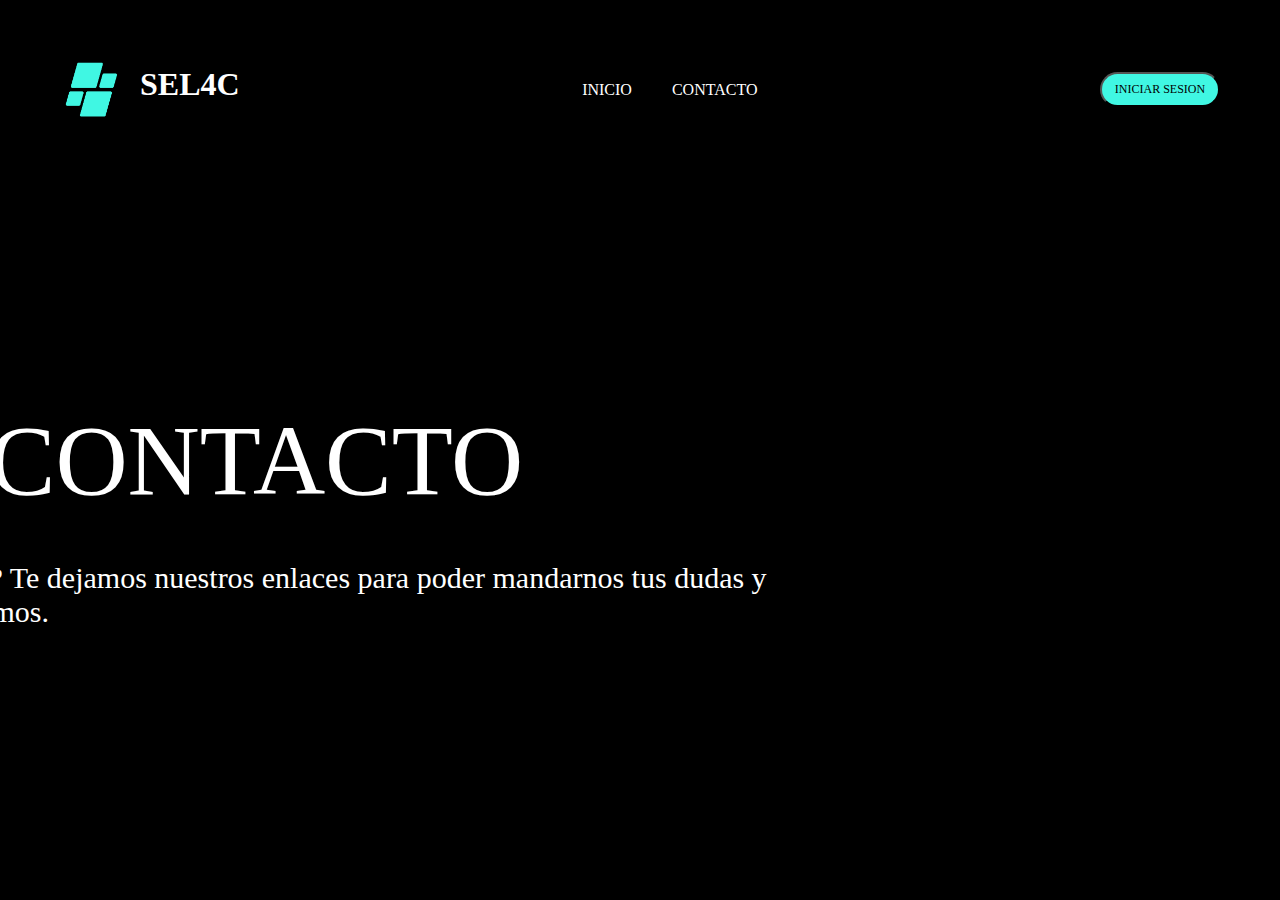
<file: Pagina SEL4C/contacto.html>
<!DOCTYPE html>
<html lang="es">
    <head>
        <meta charset="UTF-8">
        <meta name="viewport" content="width=device-width, initial-scale=1.0">
        <title>SEL4C</title>
        <link rel="stylesheet" href="style.css">
    </head>
    <body>
        <header>
            <div class="logo-and-nav">
                <img src="logo_sel4c.png" alt="Logo">
                <h1 class="logo">SEL4C</h1>
            </div>
            <div class="nav-buttons">
                <a href="#" class="nav-button">INICIO</a>
                <a href="contacto.html" class="nav-button">CONTACTO</a>
            </div>
            
            <button class="nav-button2 login-button">INICIAR SESION</button>
        </header>
    </body>
    <div class="content">
        <div class="text-container">
            <p class="titleContact">CONTACTO</p>
            <p class="textContact">¿Tienes alguna duda? Te dejamos nuestros enlaces para poder mandarnos tus dudas y en breve te respondemos.</p>
        </div>
    </div>
</html>
</file>
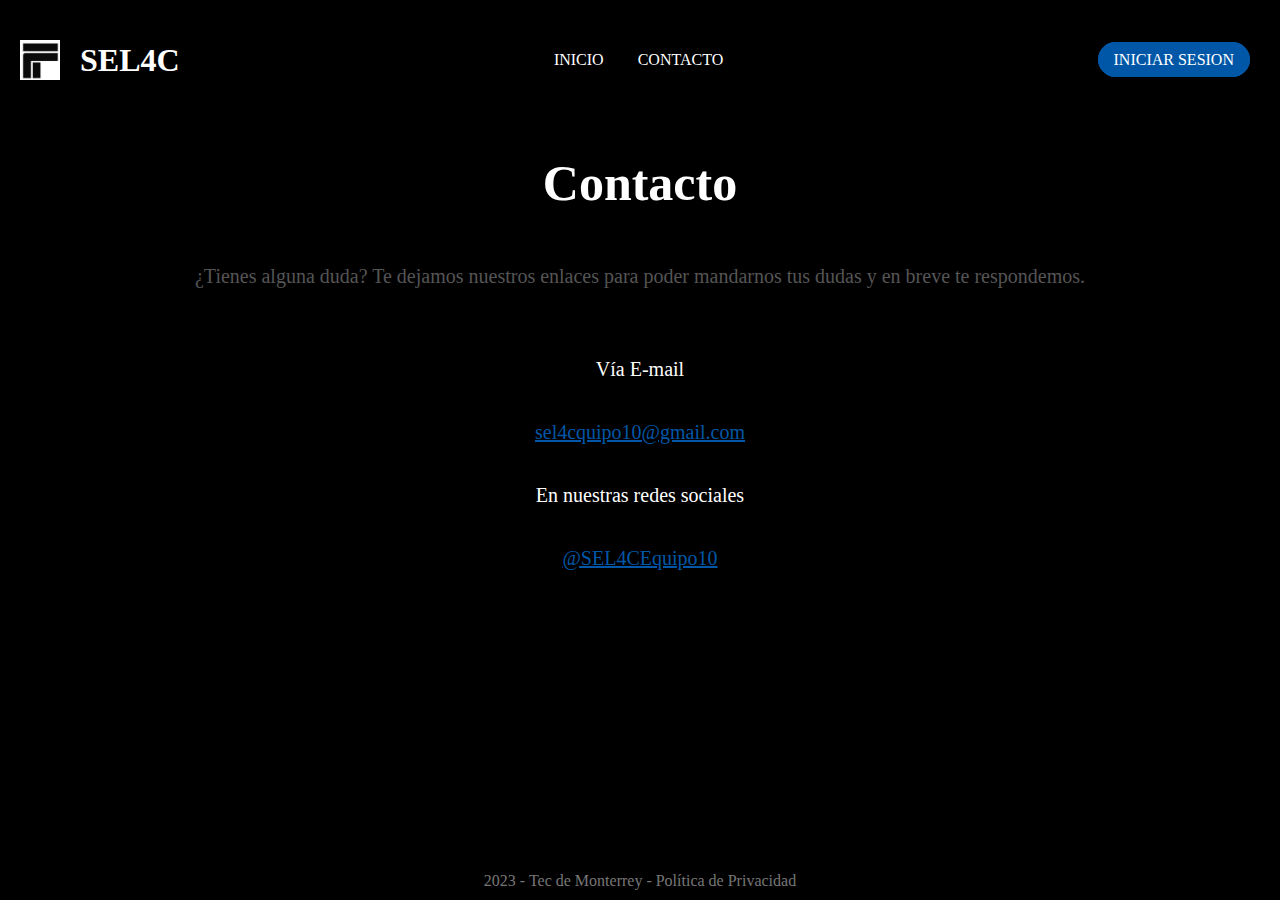
<file: SEL4C_WEB/contacto.html>
<!DOCTYPE html>
<html lang="es">

<head>
  <meta charset="UTF-8">
  <meta name="viewport" content="width=device-width, initial-scale=1.0">
  <link rel="stylesheet" href="contacto.css">
  <title>Contacto</title>
</head>

<body>
  <header>
    <div class="logo">
      <img src="images/Logo.png" alt="Logo del Sitio">
      <h1>SEL4C</h1>
    </div>
    <div class="buttons">
      <a href="menu.html" class="btn">INICIO</a>
      <a href="contacto.html" class="btn">CONTACTO</a>
    </div>
    <div class="login-btn">
      <a href="iniciarsesion.html" class="btn">INICIAR SESION</a>
    </div>
  </header>

  <!-- Resto del contenido de la página -->

    <div class="contenedor">
      <h1 class="titulo">Contacto</h1>
      <p class="descripcion-gris">
          ¿Tienes alguna duda? Te dejamos nuestros enlaces para poder mandarnos tus dudas y en breve te respondemos.
      </p>
      <p class="descripcion">
          Utiliza las siguientes vías de contacto.
      </p>
      <p class="descripcion-blancas">
          Vía E-mail
      </p>
      <p class="descripcion-azul">
          <a href="mailto:sel4cquipo10@gmail.com" class="enlace-azul">sel4cquipo10@gmail.com</a>
      </p>
      <p class="descripcion-blancas">
          En nuestras redes sociales
      </p>
      <p class="descripcion-azul">
          <a href="https://twitter.com/SEL4CEquipo10" class="enlace-azul" target="_blank">@SEL4CEquipo10</a>
        </p>
    </div>
  
  <div class="leyenda">
    2023 - Tec de Monterrey - Política de Privacidad
</body>
</html>
</file>
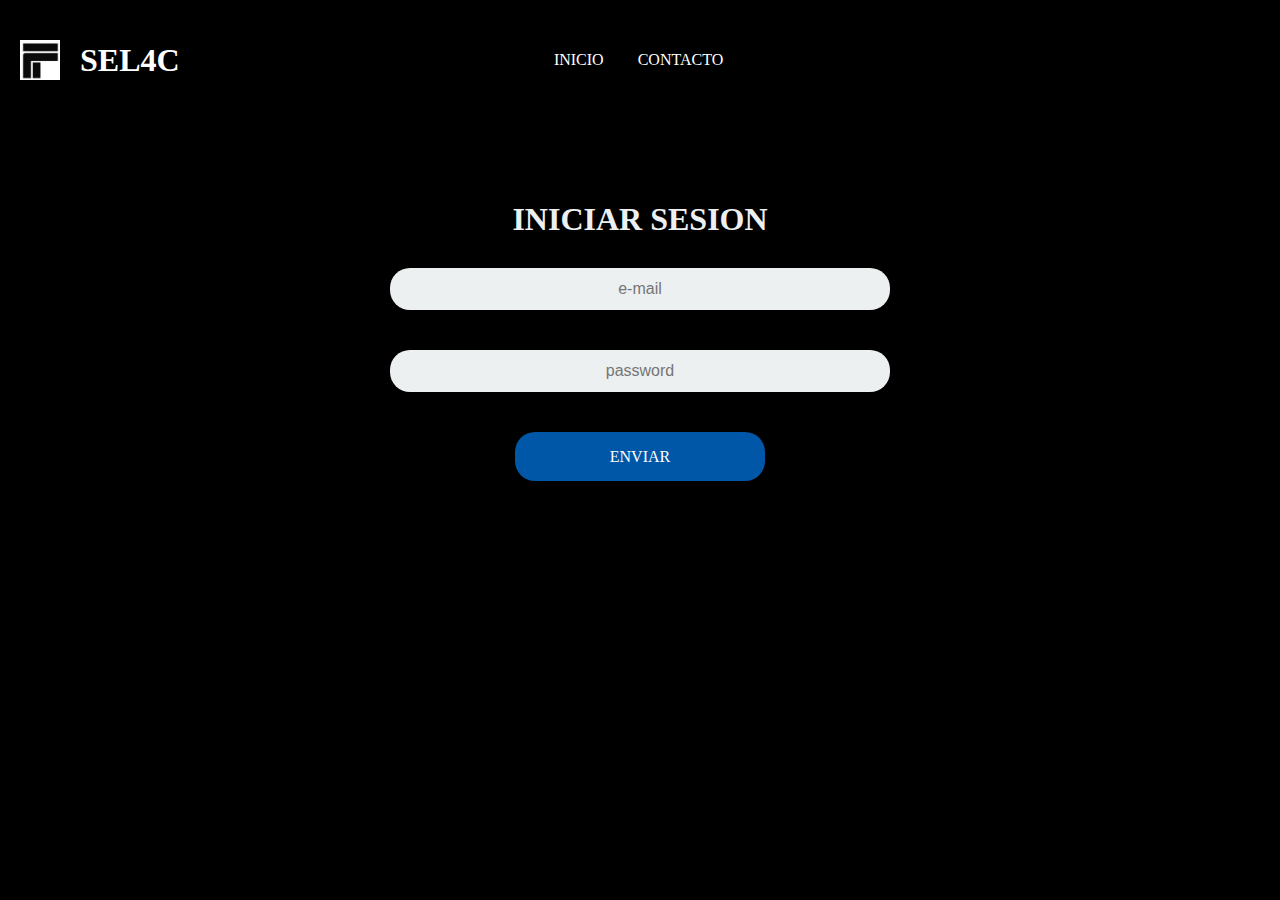
<file: SEL4C_WEB/iniciarsesion.html>
<!DOCTYPE html>
<html lang="es">

<head>
  <meta charset="UTF-8">
  <meta name="viewport" content="width=device-width, initial-scale=1.0">
  <link rel="stylesheet" href="iniciarsesion.css">
  <title>Inicia Sesión</title>
</head>

<body>
  <header>
    <div class="logo">
      <img src="images/Logo.png" alt="Logo del Sitio">
      <h1>SEL4C</h1>
    </div>
    <div class="buttons">
      <a href="menu.html" class="btn">INICIO</a>
      <a href="contacto.html" class="btn">CONTACTO</a>
    </div>
    <div class="login-btn">
        <a href="" class="btn">INICIAR SESION</a>
      </div>
  </header>

  <!-- Resto del contenido de la página -->

    <div class="login1">
        <div class="login-screen">
            <div class="app-title">
                <h1>INICIAR SESION</h1>
            </div>

            <div class="login-form">
                <div class="control-group">
                    <input type="text" class="login-field" value="" placeholder="e-mail" id="login-name">
                    <label class="login-field-icon fui-user" for="login-name"></label>
                </div>
                    <div class="control-group">
                        <input type="password" class="login-field" value="" placeholder="password" id="login-pass">
                        <label class="login-field-icon fui-lock" for="login-pass"></label>
                    </div>
                <a class="btn2 btn-primary btn-large btn-block" href="menuadmin.html">ENVIAR</a>
            </div>
        </div>
    </div>

  <div class="leyenda">
    2023 - Tec de Monterrey - Política de Privacidad
</body>
</html>
</file>
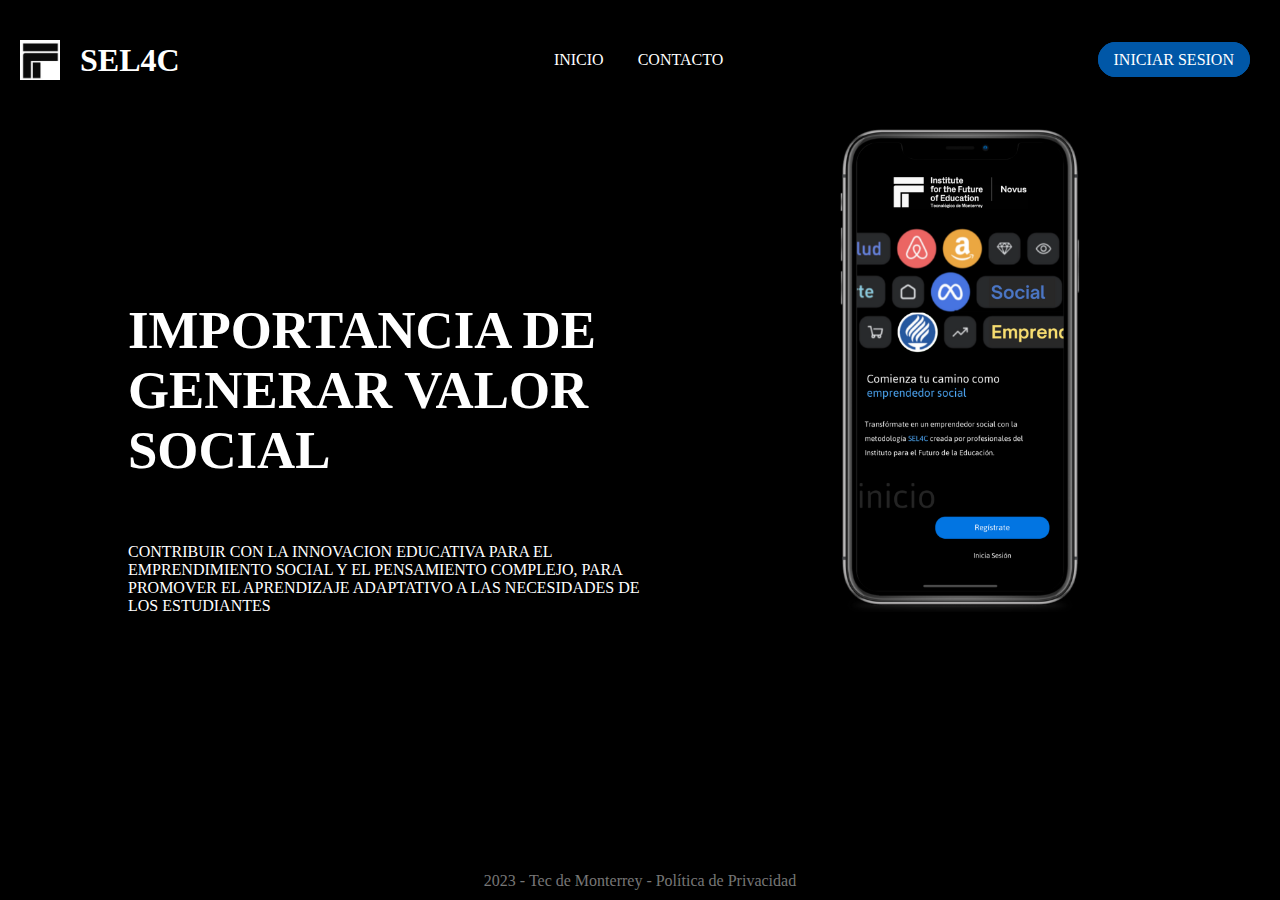
<file: SEL4C_WEB/menu.html>
<!DOCTYPE html>
<html lang="es">

<head>
  <meta charset="UTF-8">
  <meta name="viewport" content="width=device-width, initial-scale=1.0">
  <link rel="stylesheet" href="menu.css">
  <title>Página de Inicio</title>
</head>

<body>
  <header>
    <div class="logo">
      <img src="images/Logo.png" alt="Logo del Sitio">
      <h1>SEL4C</h1>
    </div>
    <div class="buttons">
      <a href="menu.html" class="btn">INICIO</a>
      <a href="contacto.html" class="btn">CONTACTO</a>
    </div>
    <div class="login-btn">
      <a href="iniciarsesion.html" class="btn">INICIAR SESION</a>
    </div>
  </header>

  <!-- Resto del contenido de la página -->

  <div class="container-left">
      <h1 class="texto-grande">IMPORTANCIA DE GENERAR VALOR SOCIAL</h1>
      <p class="texto-small">CONTRIBUIR CON LA INNOVACION EDUCATIVA PARA EL EMPRENDIMIENTO SOCIAL Y EL PENSAMIENTO COMPLEJO, PARA PROMOVER EL APRENDIZAJE ADAPTATIVO A LAS NECESIDADES DE LOS ESTUDIANTES</p>
  </div>

  <div class="container-right">
    <img class="imagen" src="images/Celular.png" alt="Foto Celular">
  </div>
  
  <div class="leyenda">
    2023 - Tec de Monterrey - Política de Privacidad
</body>
</html>
</file>
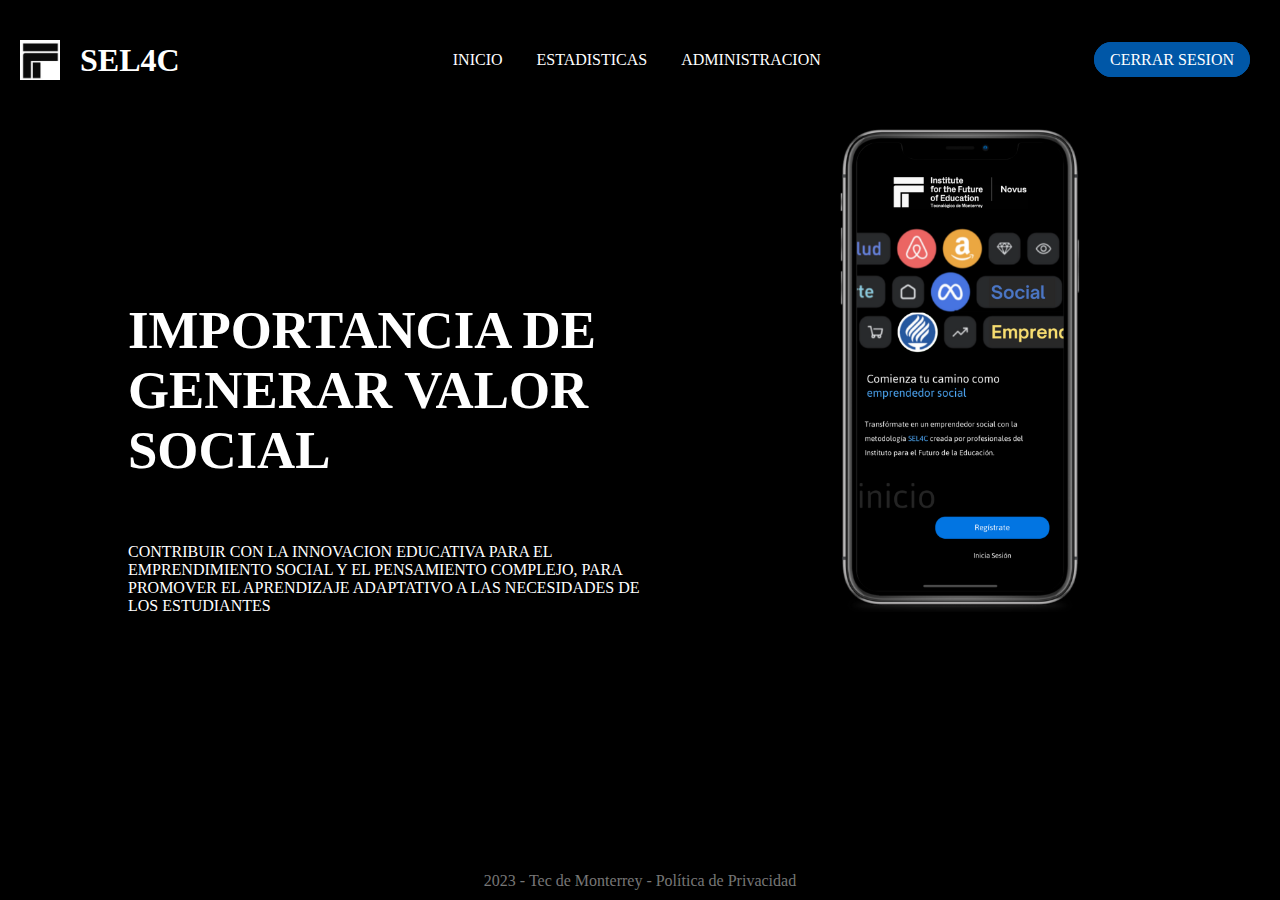
<file: SEL4C_WEB/menuadmin.html>
<!DOCTYPE html>
<html lang="es">

<head>
  <meta charset="UTF-8">
  <meta name="viewport" content="width=device-width, initial-scale=1.0">
  <link rel="stylesheet" href="menuadmin.css">
  <title>Admin</title>
</head>

<body>
  <header>
    <div class="logo">
      <img src="images/Logo.png" alt="Logo del Sitio">
      <h1>SEL4C</h1>
    </div>
    <div class="buttons">
      <a href="menuadmin.html" class="btn">INICIO</a>
      <a href="estadisticas.html" class="btn">ESTADISTICAS</a>
      <a href="administracion.html" class="btn">ADMINISTRACION</a>
    </div>
    <div class="login-btn">
      <a href="menu.html" class="btn">CERRAR SESION</a>
    </div>
  </header>

  <!-- Resto del contenido de la página -->
  <div class="container-left">
    <h1 class="texto-grande">IMPORTANCIA DE GENERAR VALOR SOCIAL</h1>
    <p class="texto-small">CONTRIBUIR CON LA INNOVACION EDUCATIVA PARA EL EMPRENDIMIENTO SOCIAL Y EL PENSAMIENTO COMPLEJO, PARA PROMOVER EL APRENDIZAJE ADAPTATIVO A LAS NECESIDADES DE LOS ESTUDIANTES</p>
  </div>

  <div class="container-right">
    <img class="imagen" src="images/Celular.png" alt="Foto Celular">
  </div>


  <div class="leyenda">
    2023 - Tec de Monterrey - Política de Privacidad
</body>
</html>
</file>
<file: Pagina SEL4C/style.css>
body {
    font-family: Montserrat, Semibold;
    margin: 0;
    padding: 0;
    background-color: #000;
    color: #fff;
    font-size: 16px;
}

header {
    display: flex;
    justify-content: space-between;
    align-items: center;
    background-color: #000;
    color: #fff;
    padding: 60px;
}

.logo-and-nav {
    display: flex;
    align-items: center;
    gap: 20px; /* Espacio entre el logo y los botones de navegación */
}

.logo-and-nav img{
    width: 60px;
    height: auto;
}

.logo {
    margin-bottom: 10px; /* Agregamos margen inferior al logo "SEL4C" */
}

header h1 {
    margin: 0;
}

.nav-buttons {
    display: flex;
    gap: 20px;
}

/* Estilo base para los botones */
.nav-button {
    padding: 5px 10px;
    color: #fff;
    text-decoration: none;
    border: none;
    cursor: pointer;
    position: relative; /* Añadimos posición relativa para que el pseudo-elemento se posicione con respecto a este elemento */
}

/* Estilo del botón "Inicio" */
.nav-button.inicio {
    font-family: Montserrat Classic, Regular;
    font-size: 10px;
}

/* Estilo del botón "Contacto" */
.nav-button.contacto {
    font-family: Montserrat Classic, Regular;
    font-size: 10px;
}

/* Estilo del botón "Iniciar Sesión" */
.login-button {
    font-family: Montserrat Classic, Regular;
    font-size: 12px;
    border-radius: 20px; /* Ajusta el valor según el grado de redondeo deseado */
    width: 120px; /* Ajusta el ancho del botón según tus preferencias */
    height: 35px; /* Ajusta la altura del botón según tus preferencias */
    display: flex;
    justify-content: center;
    align-items: center;
}


/* Estilo del pseudo-elemento ::before */
.nav-button::before {
    content: ''; /* Agregamos contenido vacío para el pseudo-elemento */
    position: absolute;
    bottom: 0;
    left: 0;
    right: 0;
    height: 2px; /* Altura de la línea resaltada */
    background-color: #40f7e3; /* Color de la línea resaltada */
    transform: scaleX(0); /* Inicialmente, la línea tiene una escala de 0 para que esté oculta */
    transform-origin: left center;
    transition: transform 0.4s ease; /* Transición suave para la animación */
}

/* Efecto hover que expande la línea resaltada */
.nav-button:hover::before {
    transform: scaleX(1); /* Expandimos la línea a lo largo del eje X */
}


.login-button {
    background-color: #40f7e3;
    color: #000;
    order: 3;
}

/*
.login-button:hover {
    background-color: #3fb6bf;
}
*/

.login-form {
    display: none;
    justify-content: center;
    align-items: center;
    height: 100vh;
    position: fixed;
    top: 0;
    left: 0;
    width: 100%;
    background-color: rgba(0, 0, 0, 0.5);
}

.login-box {
    background-color: #fff;
    padding: 20px;
    border-radius: 5px;
    box-shadow: 0 0 10px rgba(0, 0, 0, 0.2);
}

.login-input {
    width: 100%;
    margin-bottom: 10px;
    padding: 5px;
    border: 1px solid #ccc;
    border-radius: 3px;
}

.login-button-modal {
    background-color: #007bff;
    color: #fff;
    border: none;
    padding: 5px 10px;
    cursor: pointer;
    transition: background-color 0.3s ease;
}

.login-button-modal:hover {
    background-color: #0056b3;
}

.content {
    display: flex;
    justify-content: space-between;
    align-items: center;
    padding: 50px;
}

/* Estilo del contenedor de los textos */
.text-container {
    display: flex;
    flex-direction: column; /* Apila los textos verticalmente */
    align-items: center; /* Centra verticalmente los textos en el contenedor */
    justify-content: center; /* Centra horizontalmente los textos en el contenedor */
    width: 50%; /* Ajusta el ancho del contenedor de texto según tus necesidades */
}

/* Estilo de los textos */
.text-container p {
    text-align: left; /* Alinea el texto a la izquierda */
    margin: 10px 0; /* Agrega margen superior e inferior entre los párrafos */
}
.big-text {
    font-family: Montserrat, ExtraBold;
    font-size: 80px;
}
.bigger-text {
    font-family: Montserrat, ExtraBold;
    font-size: 100px;
    align-items: center;
}
.small-text {
    font-family: Montserrat, Regular;
    color: #ccc;
}

/* Estilo del contenedor de la imagen */
.image {
    text-align: center;
    margin-top: 10px;
}

/* Estilo de la imagen */
.image img {
    width: 500px;
    height: auto;
    margin-left: 20px; /* Ajusta el margen izquierdo para mover la imagen hacia la izquierda */
}
.titleContact {
    position: absolute;
    left: 20%;
    top: 50%;
    font-size: 100px;
    transform: translate(-50%, -50%);
    text-align: center; /* Alineación del texto al centro horizontalmente */
  }
  .textContact {
    position: absolute;
    left: 20%;
    top: 65%;
    font-size: 30px;
    transform: translate(-50%, -50%);
    text-align: center; /* Alineación del texto al centro horizontalmente */
  }
</file>
<file: SEL4C_WEB/contacto.css>
/* Estilos generales */
body {
  background-color: #000000;
  font-family: Montserrat, Semibold;
  margin: 0;
  padding: 0;
}
/* Estilos del encabezado */
header {
  align-items: center;
  background-color: #000000;
  color: #fff;
  display: flex;
  font-family: Montserrat, Semibold;
  justify-content: space-between;
  padding: 40px 20px;
}
.buttons .btn {
  color: #ffffff;
  margin-right: 0px;
  padding: 8px 15px;
  text-decoration: none;
}
.login-btn .btn {
  background-color: #0057A7;
  border: 1px solid #0057A7;
  border-radius: 20px;
  color: #ffffff;
  margin-right: 10px;
  padding: 8px 15px;
  text-decoration: none;
}
.logo {
  align-items: center;
  display: flex;
}
.logo h1 {
  margin: 0;
}
.logo img {
  margin-right: 20px;
  /* Espacio entre el logo y el título */
  width: 40px;
  /* Ajusta el tamaño del logo según tus necesidades */
}
    
.leyenda {
    text-align: center;
    background-color: #000000;
    color: #ffffff78;
    padding: 10px;
    position: absolute;
    bottom: 0;
    left: 0;
    right: 0;
}

.contenedor {
  padding: 0px;
  display: flex;
  flex-direction: column;
  align-items: center;
  justify-content: center;
}

/* Estilos para el título "Contacto" */
.titulo {
  color: #fff;
  font-size: 50px;
  font-weight: bold;
}

/* Estilos para el texto gris */
.descripcion-gris {
  color: #555;
  font-size: 20px;
  margin-bottom: 0%;
}

/* Estilos para el texto blanco */
.descripcion-blancas {
  color: #fff;
  font-size: 20px;
  font-weight: normal;
}

/* Estilos para el texto azul */
.descripcion-azul {
  color: #0057A7;
  font-size: 20px;
  font-weight: normal;
}

/* Estilos para los enlaces azules */
.enlace-azul {
  color: #0057A7;
  text-decoration: underline;
}
</file>
<file: SEL4C_WEB/iniciarsesion.css>
/* Estilos generales */
body {
    background-color: #000000;
    font-family: Montserrat, Semibold;
    margin: 0;
    padding: 0;
  }

  /* Estilos del encabezado */
  header {
    align-items: center;
    background-color: #000000;
    color: #fff;
    display: flex;
    font-family: Montserrat, Semibold;
    justify-content: space-between;
    padding: 40px 20px;
  }

  .buttons .btn {
    text-align: center;
    color: #ffffff;
    margin-right: 0px;
    padding: 8px 15px;
    text-decoration: none;
  }

  .login-btn .btn {
    background-color: #000000;
    border: 1px solid #000000;
    border-radius: 20px;
    color: #000000;
    margin-right: 10px;
    padding: 8px 15px;
    text-decoration: none;
  }

  .logo {
    align-items: center;
    display: flex;
  }

  .logo h1 {
    margin: 0;
  }

  .logo img {
    margin-right: 20px;
    /* Espacio entre el logo y el título */
    width: 40px;
    /* Ajusta el tamaño del logo según tus necesidades */
  }



/* LOGIN FORMULARIO */


* {
    box-sizing: border-box;
    }
    
    *:focus {
        outline: none;
    }
    
    .login1 {
    margin: 20px auto;
    width: 300px;
    padding: 20px;
    display: flex;
    flex-direction: column;
    align-items: center;
    justify-content: center;
    }

    .login-screen {
    background-color: #000000;
    padding: 20px;
    border-radius: 5px
    }
    
    .app-title {
    text-align: center;
    color: #ECF0F1;
    margin-bottom: 30px;
    }
    
    .login-form {
    text-align: center;
    }
    .control-group {
    margin-bottom: 10px;
    }
    
    input {
    text-align: center;
    background-color: #ECF0F1;
    border: 2px solid transparent;
    border-radius: 20px;
    font-size: 16px;
    font-weight: 200;
    padding: 10px;
    width: 500px;
    transition: border .5s;
    margin-bottom: 30px;
    }
    
    .btn2 {
      border: 2px solid transparent;
      background: #0057A7;
      color: #ffffff;
      font-size: 16px;
      line-height: 25px;
      padding: 10px 0;
      text-decoration: none;
      text-shadow: none;
      border-radius: 20px;
      box-shadow: none;
      transition: 0.25s;
      display: block;
      width: 250px;
      margin: 0 auto;
    }
</file>
<file: SEL4C_WEB/menu.css>
/* Estilos generales */
body {
    background-color: #000000;
    font-family: Montserrat, Semibold;
    margin: 0;
    padding: 0;
  }
  /* Estilos del encabezado */
  header {
    align-items: center;
    background-color: #000000;
    color: #fff;
    display: flex;
    font-family: Montserrat, Semibold;
    justify-content: space-between;
    padding: 40px 20px;
  }
  .buttons .btn {
    color: #ffffff;
    margin-right: 0px;
    padding: 8px 15px;
    text-decoration: none;
  }
  .login-btn .btn {
    background-color: #0057A7;
    border: 1px solid #0057A7;
    border-radius: 20px;
    color: #ffffff;
    margin-right: 10px;
    padding: 8px 15px;
    text-decoration: none;
  }
  .logo {
    align-items: center;
    display: flex;
  }
  .logo h1 {
    margin: 0;
  }
  .logo img {
    margin-right: 20px;
    /* Espacio entre el logo y el título */
    width: 40px;
    /* Ajusta el tamaño del logo según tus necesidades */
  }
  .container-left {
    background: #aaa;
    height: 100%;
    position: relative;
    width: 50vw;
  }
  .texto-grande {
    color: #fff;
    font-family: Montserrat, ExtraBold;
    font-size: 330%;
    left: 20%;
    position: absolute;
    top: 20vh;
    margin: auto;
    z-index: 2;
  }
  .texto-small {
    color: #fff;
    font-family: Montserrat, Regular;
    left: 20%;
    position: absolute;
    top: 47vh;
    margin: auto;
    z-index: 1;
  }

  .imagen {
    max-width: 40%;
    height: auto;
    float: left; /* Alineación a la derecha */
    margin-left: 30%;
  }

  .container-right {
    background: #000000;
    height: 100%;
    position: relative;
    width: 50vw;
    left: 50%;
  }

  /*
  .imagen{
    display: absolute;
    align-items: center;
    justify-content: center;
    height: 50%;
    width: 50%;
    object-fit: contain;
  }
  */

  .leyenda {
    text-align: center;
    background-color: #000000;
    color: #ffffff78;
    padding: 10px;
    position: absolute;
    bottom: 0;
    left: 0;
    right: 0;
  }
</file>
<file: SEL4C_WEB/menuadmin.css>
/* Estilos generales */
body {
    background-color: #000000;
    font-family: Montserrat, Semibold;
    margin: 0;
    padding: 0;
  }

  /* Estilos del encabezado */
  header {
    align-items: center;
    background-color: #000000;
    color: #fff;
    display: flex;
    font-family: Montserrat, Semibold;
    justify-content: space-between;
    padding: 40px 20px;
  }

  .buttons .btn {
    color: #ffffff;
    margin-right: 0px;
    padding: 8px 15px;
    text-decoration: none;
  }

  .login-btn .btn {
    background-color: #0057A7;
    border: 1px solid #0057A7;
    border-radius: 20px;
    color: #ffffff;
    margin-right: 10px;
    padding: 8px 15px;
    text-decoration: none;
  }

  .logo {
    align-items: center;
    display: flex;
  }

  .logo h1 {
    margin: 0;
  }

  .logo img {
    margin-right: 20px;
    /* Espacio entre el logo y el título */
    width: 40px;
    /* Ajusta el tamaño del logo según tus necesidades */
  }


  .container-left {
    background: #aaa;
    height: 100%;
    position: relative;
    width: 50vw;
  }
  .texto-grande {
    color: #fff;
    font-family: Montserrat, ExtraBold;
    font-size: 330%;
    left: 20%;
    position: absolute;
    top: 20vh;
    margin: auto;
    z-index: 2;
  }
  .texto-small {
    color: #fff;
    font-family: Montserrat, Regular;
    left: 20%;
    position: absolute;
    top: 47vh;
    margin: auto;
    z-index: 1;
  }

  .imagen {
    max-width: 40%;
    height: auto;
    float: left; /* Alineación a la derecha */
    margin-left: 30%;
  }

  .container-right {
    background: #000000;
    height: 100%;
    position: relative;
    width: 50vw;
    left: 50%;
  }
  
  .leyenda {
    text-align: center;
    background-color: #000000;
    color: #ffffff78;
    padding: 10px;
    position: absolute;
    bottom: 0;
    left: 0;
    right: 0;
  }
</file>
